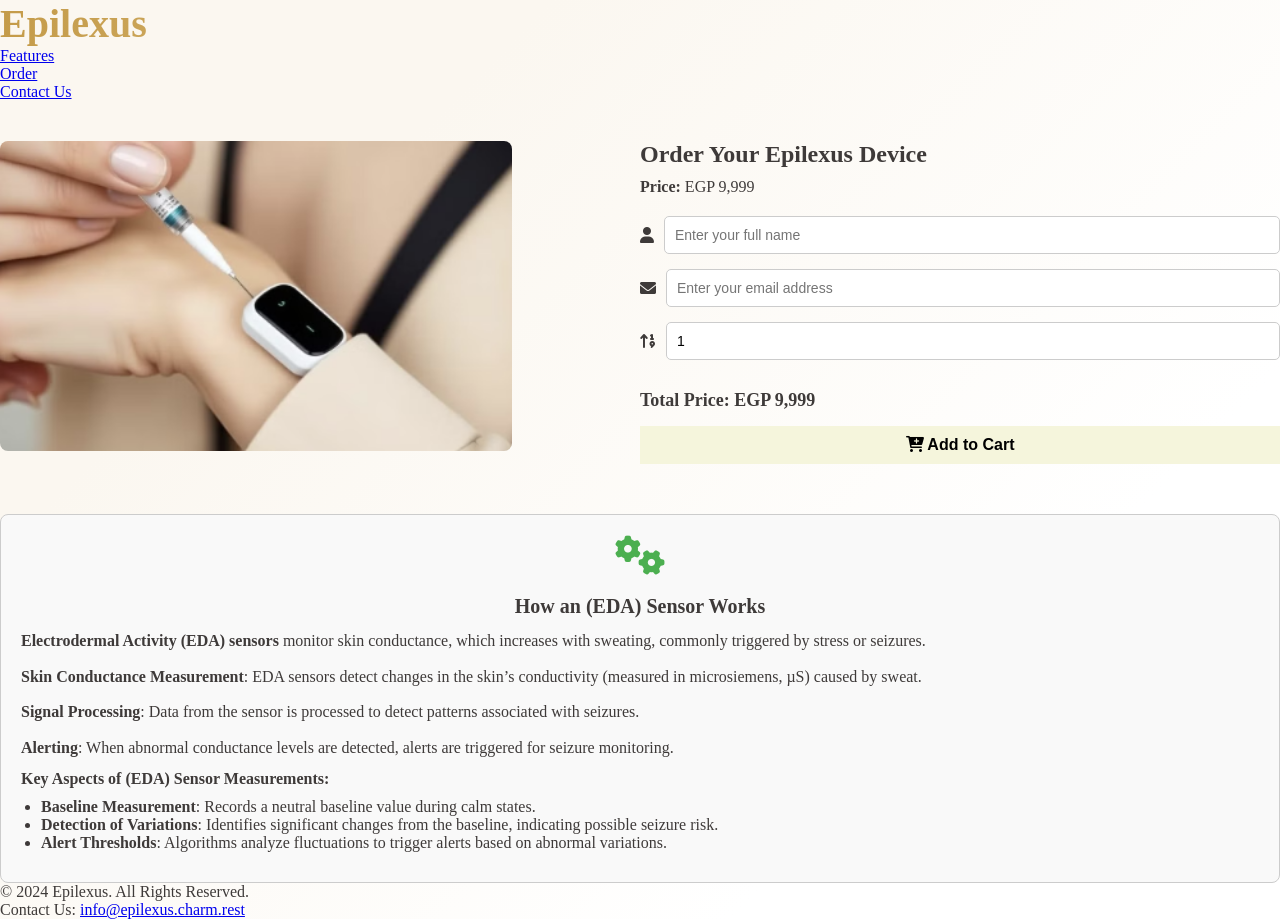
<file: order.html>
<!DOCTYPE html>
<html lang="en">
<head>
    <meta charset="UTF-8">
    <meta name="viewport" content="width=device-width, initial-scale=1.0">
    <title>Order - Epilexus</title>
    <link rel="stylesheet" href="style.css">
    <link rel="stylesheet" href="https://cdnjs.cloudflare.com/ajax/libs/font-awesome/6.0.0/css/all.min.css">
    <style>
        .order-container {
            display: flex;
            justify-content: space-between;
            align-items: flex-start;
            gap: 20px;
            margin-top: 40px;
        }

        .order-image {
            flex: 1;
            max-width: 40%;
        }

        .order-image img {
            width: 100%;
            height: auto;
            border-radius: 8px;
        }

        .order-details {
            flex: 1;
            max-width: 50%;
        }

        .order-details h2 {
            margin-bottom: 10px;
        }

        .order-form {
            margin-top: 20px;
            display: flex;
            flex-direction: column;
            gap: 15px;
        }

        .order-form label {
            font-size: 14px;
            font-weight: bold;
        }

        .order-form .input-group {
            display: flex;
            align-items: center;
            gap: 10px;
        }

        .order-form input {
            padding: 10px;
            font-size: 14px;
            border: 1px solid #ccc;
            border-radius: 5px;
            flex: 1;
        }

        .cta-button {
            background-color: beige;
            color: black;
            padding: 10px 20px;
            text-decoration: none;
            border: none;
            font-size: 16px;
            font-weight: bold;
            cursor: pointer;
        }

        .total-price {
            margin-top: 15px;
            font-size: 18px;
            font-weight: bold;
        }

        .how-it-works {
            margin-top: 50px;
            padding: 20px;
            border: 1px solid #ccc;
            border-radius: 8px;
            background-color: #f9f9f9;
        }

        .how-it-works i {
            font-size: 40px;
            color: #4CAF50;
            display: block;
            margin-bottom: 20px;
            text-align: center;
        }

        .how-it-works h3 {
            margin-bottom: 10px;
            font-size: 20px;
            text-align: center;
        }

        .how-it-works p {
            margin-bottom: 10px;
            line-height: 1.6;
        }

        .how-it-works ul {
            margin: 10px 0;
            padding-left: 20px;
        }
    </style>
</head>
<body>
    <header class="navbar">
        <div class="container">
            <h1 class="logo">Epilexus</h1>
            <nav>
                <ul class="nav-links">
                    <li><a href="index.html#features">Features</a></li>
                    <li><a href="order.html">Order</a></li>
                    <li><a href="index.html#contact">Contact Us</a></li>
                </ul>
            </nav>
        </div>
    </header>

    <main class="order-section">
        <div class="container order-container">
            <!-- Image Section -->
            <div class="order-image">
                <img src="image2.png" alt="Epilexus Device">
            </div>

            <!-- Details Section -->
            <div class="order-details">
                <h2>Order Your Epilexus Device</h2>
                <p><strong>Price:</strong> <span id="unit-price">EGP 9,999</span></p>
                <form class="order-form">
                    <div class="input-group">
                        <i class="fas fa-user"></i>
                        <input type="text" id="name" name="name" placeholder="Enter your full name" required>
                    </div>
                    
                    <div class="input-group">
                        <i class="fas fa-envelope"></i>
                        <input type="email" id="email" name="email" placeholder="Enter your email address" required>
                    </div>
                    
                    <div class="input-group">
                        <i class="fas fa-sort-numeric-up"></i>
                        <input type="number" id="quantity" name="quantity" min="1" value="1" required>
                    </div>

                    <div class="total-price">
                        <strong>Total Price:</strong> <span id="total-price">EGP 9,999</span>
                    </div>

                    <button type="submit" class="cta-button"><i class="fas fa-cart-plus"></i> Add to Cart</button>
                </form>
            </div>
        </div>

        <!-- How It Works Section -->
        <section class="how-it-works">
            <i class="fas fa-cogs"></i>
            <h3>How an (EDA) Sensor Works</h3>
            <p><strong>Electrodermal Activity (EDA) sensors</strong> monitor skin conductance, which increases with sweating, commonly triggered by stress or seizures.</p>
            <p><strong>Skin Conductance Measurement</strong>: EDA sensors detect changes in the skin’s conductivity (measured in microsiemens, µS) caused by sweat.</p>
            <p><strong>Signal Processing</strong>: Data from the sensor is processed to detect patterns associated with seizures.</p>
            <p><strong>Alerting</strong>: When abnormal conductance levels are detected, alerts are triggered for seizure monitoring.</p>
            <h4>Key Aspects of (EDA) Sensor Measurements:</h4>
            <ul>
                <li><strong>Baseline Measurement</strong>: Records a neutral baseline value during calm states.</li>
                <li><strong>Detection of Variations</strong>: Identifies significant changes from the baseline, indicating possible seizure risk.</li>
                <li><strong>Alert Thresholds</strong>: Algorithms analyze fluctuations to trigger alerts based on abnormal variations.</li>
            </ul>
        </section>
    </main>

    <footer id="contact" class="footer">
        <div class="container">
            <p>© 2024 Epilexus. All Rights Reserved.</p>
            <p>Contact Us: <a href="mailto:info@epilexus.charm.rest">info@epilexus.charm.rest</a></p>
        </div>
    </footer>

    <script>
        // Script to calculate total price based on quantity
        const unitPrice = 9999; // Base price in EGP
        const quantityInput = document.getElementById('quantity');
        const totalPriceElement = document.getElementById('total-price');

        quantityInput.addEventListener('input', () => {
            const quantity = Math.max(1, parseInt(quantityInput.value, 10) || 1); // Ensure quantity is at least 1
            const totalPrice = unitPrice * quantity;
            totalPriceElement.textContent = `EGP ${totalPrice.toLocaleString()}`;
        });
    </script>
</body>
</html>
</file>
<file: style.css>
/* OBFUSCATED BY CSSOBFUSCATOR.COM at 2025/05/10 21:51:03 */
:root{--gold1:#f9e8c7;}:root{--gold2:#c49b49;}*{margin-left:0;}:root{--bg:#fbf7f0;}body{font-family:"Libre Baskerville",serif;}:root{--text:#3e3a39;}:root{--accent:#b68f2a;}header[class~=header]{position:sticky;}:root{--shadow:rgba(0,0,0,.1);}:root{--dur:.4s;}.nav{max-width:75pc;}body{background:linear-gradient(135deg,var(--bg) 25%,#fff 75%);}header[class~=header]{top:0;}body{color:var(--text);}.nav{margin-left:auto;}.nav,*{margin-bottom:0;}.nav{margin-right:auto;}.nav,*{margin-top:0;}.nav{display:flex;}.nav{justify-content:space-between;}*{margin-right:0;}header[class~=header]{z-index:100;}.nav{align-items:center;}body{min-height:100vh;}*{padding-left:0;}.nav{padding-left:1rem;}.nav{padding-bottom:1rem;}*{padding-bottom:0;}.nav{padding-right:1rem;}header[class~=header]{background:linear-gradient(90deg,var(--gold1),var(--gold2));}.nav{padding-top:1rem;}*{padding-right:0;}body{position:relative;}[class~=logo]{font-family:"Playfair Display",serif;}[class~=logo]{font-size:2.5rem;}[class~=logo]{background:linear-gradient(90deg,var(--gold2),var(--gold1));}[class~=logo]{-webkit-background-clip:text;}[class~=logo]{background-clip:text;}header[class~=header]{box-shadow:0 .020833333in 6pt var(--shadow);}[class~=logo]{color:transparent;}[class~=logo]{animation:shine 3s infinite alternate;}*{padding-top:0;}*{box-sizing:border-box;}@keyframes shine{from{background-position:0 0;}to{background-position:200% 0;}}[class~=hero-inner],[class~=hero],#cart-toggle{position:relative;}#cart-toggle{background:none;}#cart-toggle{border-left-width:medium;}[class~=hero]{height:60vh;}#cart-toggle{border-bottom-width:medium;}#cart-toggle{border-right-width:medium;}#cart-toggle{border-top-width:medium;}[class~=hero]{background:url("https://via.placeholder.com/1600x900") center/cover no-repeat;}[class~=hero]{display:flex;}#cart-toggle{border-left-style:none;}#cart-toggle{border-bottom-style:none;}[class~=hero]{align-items:center;}#cart-toggle{border-right-style:none;}#cart-toggle{border-top-style:none;}#cart-toggle{border-left-color:currentColor;}#cart-toggle{border-bottom-color:currentColor;}[class~=hero]::after{content:"";}[class~=hero]{justify-content:center;}[class~=hero]{text-align:center;}#cart-toggle{border-right-color:currentColor;}[class~=hero-inner]{z-index:1;}#cart-toggle{border-top-color:currentColor;}#cart-toggle{border-image:none;}[class~=hero-inner]{max-width:50pc;}[class~=hero-inner]{padding-left:1rem;}#cart-toggle{font-size:1.5rem;}#cart-toggle{cursor:pointer;}#cart-toggle{transition:transform var(--dur);}#cart-count,[class~=hero]::after{position:absolute;}[class~=hero-inner]{padding-bottom:1rem;}#cart-count{top:-4.5pt;}[class~=hero-inner]{padding-right:1rem;}[class~=hero]::after{inset:0;}#cart-count{right:-.625pc;}#shop-now,#cart-count{background:var(--accent);}[class~=hero]::after{background:rgba(255,255,255,.4);}#cart-count,#shop-now{color:#fff;}[class~=hero-inner]{padding-top:1rem;}[class~=grid]{display:grid;}#cart-count{border-radius:50%;}[class~=grid]{grid-template-columns:repeat(auto-fill,minmax(240px,1fr));}#cart-count{padding-left:.5rem;}[class~=grid]{gap:1.5rem;}#cart-count{padding-bottom:.2rem;}[class~=grid]{padding-left:2rem;}[class~=grid]{padding-bottom:2rem;}[class~=hero-inner] h1{font-family:"Playfair Display",serif;}[class~=product]:hover{transform:translateY(-6px);}#cart-count{padding-right:.5rem;}[class~=grid]{padding-right:2rem;}[class~=hero-inner] h1{font-size:2.5rem;}#cart-count{padding-top:.2rem;}[class~=hero-inner] h1{margin-bottom:1rem;}[class~=grid]{padding-top:2rem;}#cart-count{font-size:.75rem;}[class~=grid]{max-width:1200px;}#shop-now{border-left-width:medium;}[class~=grid]{margin-left:auto;}[class~=product]:hover{box-shadow:0 8px 1.125pc var(--shadow);}#shop-now{border-bottom-width:medium;}#shop-now{border-right-width:medium;}[class~=grid]{margin-bottom:0;}#shop-now{border-top-width:medium;}#shop-now{border-left-style:none;}#shop-now{border-bottom-style:none;}[class~=grid]{margin-right:auto;}[class~=grid]{margin-top:0;}#shop-now{border-right-style:none;}#shop-now{border-top-style:none;}#shop-now{border-left-color:currentColor;}#shop-now{border-bottom-color:currentColor;}#shop-now{border-right-color:currentColor;}#shop-now{border-top-color:currentColor;}#shop-now{border-image:none;}#cart,[class~=product]{background:#fff;}#shop-now{padding-left:1.6rem;}[class~=product]{border-radius:.75pc;}#shop-now{padding-bottom:.8rem;}#shop-now{padding-right:1.6rem;}[class~=add-to-cart]:hover{transform:scale(1.05);}#shop-now{padding-top:.8rem;}#cart-toggle:hover{transform:scale(1.1);}#shop-now{font-size:1rem;}[class~=product] img{width:100%;}[class~=product]{overflow:hidden;}#shop-now{border-radius:.375pc;}#shop-now{cursor:pointer;}[class~=product] img,#shop-now{transition:transform var(--dur);}[class~=product]{box-shadow:0 3pt 9pt var(--shadow);}[class~=product] img{height:11.25pc;}#cart-items li,[class~=product-info],#cart,[class~=product]{display:flex;}#cart{position:fixed;}#cart{top:0;}#cart,[class~=product-info],[class~=product]{flex-direction:column;}[class~=product]{transition:transform var(--dur),box-shadow var(--dur);}#cart-items,[class~=product-info]{flex:1;}#cart{right:-360px;}#cart{width:255pt;}#cart{height:100%;}[class~=product] img{object-fit:cover;}#cart{box-shadow:-.25pc 0 9pt var(--shadow);}[class~=product-info],#cart-items{padding-left:1rem;}#cart{transition:right var(--dur) ease;}#cart{z-index:200;}#cart-items,[class~=product-info]{padding-bottom:1rem;}[class~=add-to-cart]:hover{background:var(--gold2);}#cart-items{overflow-y:auto;}#cart-items,[class~=product-info]{padding-right:1rem;}[class~=product-info],#cart-items{padding-top:1rem;}#checkout{width:100%;}#checkout{padding-left:.8rem;}[class~=add-to-cart]{margin-top:auto;}[class~=add-to-cart],#scroll-top,#checkout{background:var(--accent);}#checkout{padding-bottom:.8rem;}#checkout{padding-right:.8rem;}#checkout{padding-top:.8rem;}#checkout,#scroll-top,[class~=add-to-cart]{color:#fff;}#checkout,[class~=add-to-cart]{border-left-width:medium;}#checkout,[class~=add-to-cart]{border-bottom-width:medium;}[class~=product-info] h3{font-size:1.1rem;}[class~=add-to-cart],#checkout{border-right-width:medium;}[class~=product-info] h3{margin-bottom:.5rem;}[class~=add-to-cart],#checkout{border-top-width:medium;}#checkout,[class~=add-to-cart]{border-left-style:none;}#checkout,[class~=add-to-cart]{border-bottom-style:none;}#checkout,[class~=add-to-cart]{border-right-style:none;}#cart-items li,[class~=cart-top]{justify-content:space-between;}[class~=product-info] p,[class~=product-info] h3{flex:0;}[class~=product-info] p{color:var(--accent);}#checkout,[class~=add-to-cart]{border-top-style:none;}[class~=product-info] p{font-weight:bold;}[class~=product-info] p{margin-bottom:.8rem;}#checkout,[class~=add-to-cart]{border-left-color:currentColor;}[class~=add-to-cart],#checkout{border-bottom-color:currentColor;}#checkout,[class~=add-to-cart]{border-right-color:currentColor;}#checkout,[class~=add-to-cart]{border-top-color:currentColor;}[class~=add-to-cart],#checkout{border-image:none;}#checkout,[class~=add-to-cart]{border-radius:6px;}#scroll-top,[class~=add-to-cart],#checkout{cursor:pointer;}#scroll-top{position:fixed;}[class~=product] img:hover{transform:scale(1.1);}[class~=add-to-cart]{padding-left:.6rem;}#shop-now:hover{transform:scale(1.05);}#scroll-top{bottom:15pt;}#scroll-top{right:15pt;}[class~=add-to-cart]{padding-bottom:.6rem;}[class~=add-to-cart]{padding-right:.6rem;}[class~=add-to-cart]{padding-top:.6rem;}#scroll-top{border-left-width:medium;}#scroll-top{border-bottom-width:medium;}#scroll-top{border-right-width:medium;}[class~=add-to-cart]{font-size:1rem;}#scroll-top{border-top-width:medium;}#scroll-top{border-left-style:none;}[class~=add-to-cart]{transition:background var(--dur),transform var(--dur);}#scroll-top{border-bottom-style:none;}[class~=cart-top]{display:flex;}[class~=cart-top]{align-items:center;}[class~=cart-footer],[class~=cart-top]{padding-left:1rem;}#scroll-top{border-right-style:none;}#scroll-top{border-top-style:none;}#scroll-top{border-left-color:currentColor;}#scroll-top{border-bottom-color:currentColor;}#scroll-top{border-right-color:currentColor;}[class~=cart-top],[class~=cart-footer]{padding-bottom:1rem;}#scroll-top{border-top-color:currentColor;}[class~=cart-top],[class~=cart-footer]{padding-right:1rem;}[class~=cart-footer],[class~=cart-top]{padding-top:1rem;}#scroll-top{border-image:none;}#scroll-top{padding-left:.8rem;}#scroll-top{padding-bottom:.8rem;}#scroll-top{padding-right:.8rem;}#scroll-top{padding-top:.8rem;}[class~=cart-top]{border-bottom-width:.75pt;}#scroll-top{border-radius:50%;}#scroll-top{opacity:0;}#scroll-top{visibility:hidden;}#shop-now:hover{background:var(--gold2);}[class~=cart-top]{border-bottom-style:solid;}#scroll-top{transition:opacity var(--dur),visibility var(--dur);}[class~=cart-top]{border-bottom-color:var(--shadow);}[class~=cart-top]{border-image:none;}#cart[class~=open]{right:0;}[class~=cart-footer]{border-top-width:.75pt;}[class~=cart-footer]{border-top-style:solid;}[class~=cart-footer]{border-top-color:var(--shadow);}[class~=cart-footer]{border-image:none;}#checkout:disabled{background:#ccc;}#checkout:disabled{cursor:not-allowed;}#scroll-top.show{opacity:1;}#scroll-top.show{visibility:visible;}#cart-items li{margin-bottom:1rem;}
</file>
